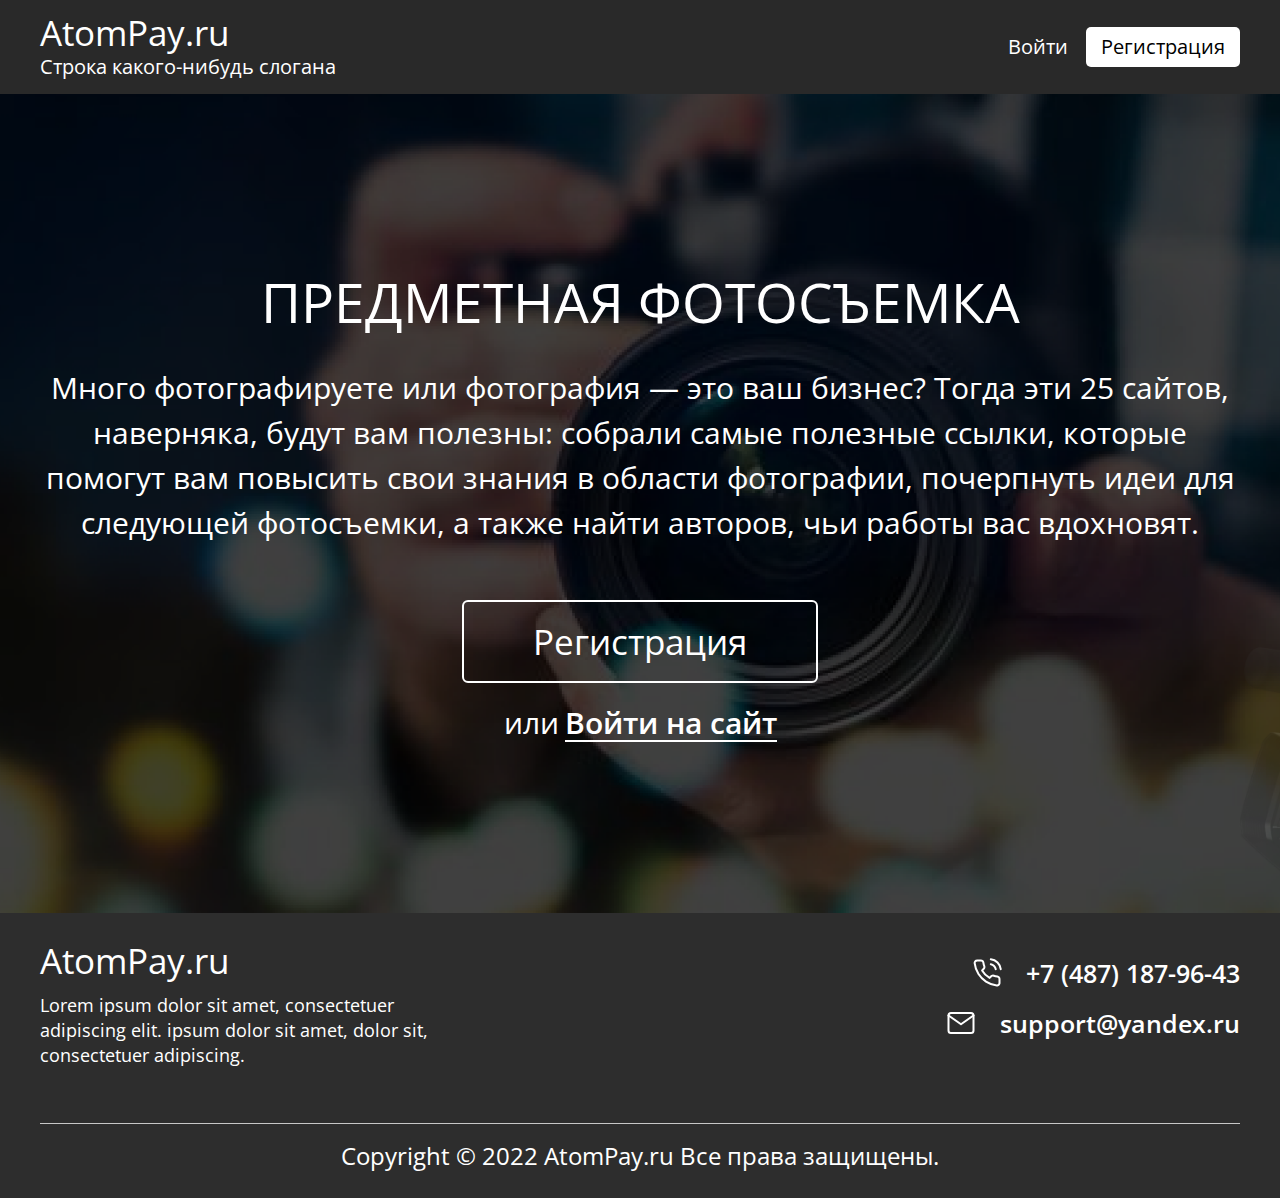
<file: index.html>
<!DOCTYPE html>
<html lang="ru">
<head>

	<meta charset="utf-8">
	<meta http-equiv="X-UA-Compatible" content="IE=edge">
	<meta name="viewport" content="width=device-width, initial-scale=1, maximum-scale=1">
	<meta name="format-detection" content="telephone=no">

	<title>Title</title>
	<meta property="og:title" content=""/>
	<meta property="og:description" content=""/>
	<meta name="title" content=""/>
	<meta name="description" content=""/>
	<link href=fav.svg rel=”shortcut icon” type=”image/x-icon”>
	<link rel="shortcut icon" href="#">
	<link rel="shortcut icon" href="images/fav.svg" type="image/svg"/>
	<link href="css/style.css" rel="stylesheet">


</head>
<body>


<div class="b-container">

	<div class="b-header">
		<div class="container">
			<div class="b-header__left">
				<a href="#" class="b-logo">AtomPay.ru</a>
				<span class="b-header__left-text">Строка какого-нибудь слогана</span>
			</div>
			<div class="b-header__right">
				<a href="#" class="b-login">Войти</a>
				<a href="#" class="b-reg">Регистрация</a>
			</div>
		</div>
	</div>

	<main class="b-main">
		<div class="container">
			<div class="b-main__title">Предметная фотосъемка
			</div>
			<p>Много фотографируете или фотография — это ваш бизнес? Тогда эти 25 сайтов, наверняка, будут вам полезны: собрали самые полезные ссылки, которые помогут вам повысить свои знания в области фотографии, почерпнуть идеи для следующей фотосъемки, а также найти авторов, чьи работы вас вдохновят.</p>
			<div class="b-main__bottom">
				<a href="#" class="b-main__btn">Регистрация</a>
				<span>или<a href=""> Войти на сайт</a></span>
			</div>
		</div>
	</main>

	<footer class="b-footer">
		<div class="container">
			<div class="b-footer__content">
				<div class="b-footer__left">
					<a href="" class="b-footer__logo">AtomPay.ru</a>
					<p>Lorem ipsum dolor sit amet, consectetuer adipiscing elit. ipsum dolor sit amet, dolor sit, 					consectetuer adipiscing.</p>
				</div>
				<div class="b-footer__right">
					<a href="tel:+7 (487) 187-96-43" class="b-footer__right-item"><svg width="30" height="30" viewBox="0 0 30 30" fill="none" xmlns="http://www.w3.org/2000/svg">
						<path d="M18.8125 6.25C20.0334 6.48821 21.1555 7.08532 22.0351 7.96492C22.9147 8.84452 23.5118 9.96658 23.75 11.1875M18.8125 1.25C21.3491 1.5318 23.7145 2.66772 25.5203 4.47126C27.3261 6.2748 28.465 8.63876 28.75 11.175M27.5 21.15V24.9C27.5014 25.2481 27.4301 25.5927 27.2906 25.9117C27.1511 26.2307 26.9466 26.517 26.6901 26.7523C26.4335 26.9877 26.1307 27.1669 25.8009 27.2784C25.4711 27.3899 25.1217 27.4313 24.775 27.4C20.9285 26.9821 17.2337 25.6677 13.9875 23.5625C10.9673 21.6433 8.40665 19.0827 6.48748 16.0625C4.37495 12.8015 3.06028 9.08874 2.64998 5.225C2.61874 4.87933 2.65982 4.53095 2.7706 4.20203C2.88138 3.87311 3.05944 3.57086 3.29343 3.31453C3.52743 3.05819 3.81223 2.85339 4.12972 2.71315C4.4472 2.57292 4.7904 2.50033 5.13748 2.5H8.88748C9.49411 2.49403 10.0822 2.70885 10.5422 3.10442C11.0021 3.49998 11.3026 4.04931 11.3875 4.65C11.5458 5.85008 11.8393 7.02841 12.2625 8.1625C12.4307 8.6099 12.4671 9.09614 12.3674 9.5636C12.2677 10.0311 12.0361 10.4601 11.7 10.8L10.1125 12.3875C11.8919 15.5169 14.483 18.1081 17.6125 19.8875L19.2 18.3C19.5398 17.9639 19.9689 17.7323 20.4364 17.6326C20.9038 17.5329 21.3901 17.5693 21.8375 17.7375C22.9716 18.1607 24.1499 18.4542 25.35 18.6125C25.9572 18.6982 26.5117 19.004 26.9081 19.4719C27.3046 19.9397 27.5152 20.537 27.5 21.15Z" stroke="white" stroke-width="2" stroke-linecap="round" stroke-linejoin="round"/>
					</svg>
						+7 (487) 187-96-43</a>
					<a href="mailto:support@yandex.ru" class="b-footer__right-item"><svg width="30" height="30" viewBox="0 0 30 30" fill="none" xmlns="http://www.w3.org/2000/svg">
						<path d="M5 5H25C26.375 5 27.5 6.125 27.5 7.5V22.5C27.5 23.875 26.375 25 25 25H5C3.625 25 2.5 23.875 2.5 22.5V7.5C2.5 6.125 3.625 5 5 5Z" stroke="white" stroke-width="2" stroke-linecap="round" stroke-linejoin="round"/>
						<path d="M27.5 7.5L15 16.25L2.5 7.5" stroke="white" stroke-width="2" stroke-linecap="round" stroke-linejoin="round"/>
					</svg>
						support@yandex.ru</a>
				</div>
			</div>
		</div>
		<div class="container">
			<div class="b-copyright">Copyright  © 2022 AtomPay.ru Все права защищены.</div>
		</div>
	</footer>

</div>

<link href="css/responsive.css" rel="stylesheet">

<script src="js/jquery.min.js"></script>
<script src="js/script.js"></script>


</body>
</html>
</file>
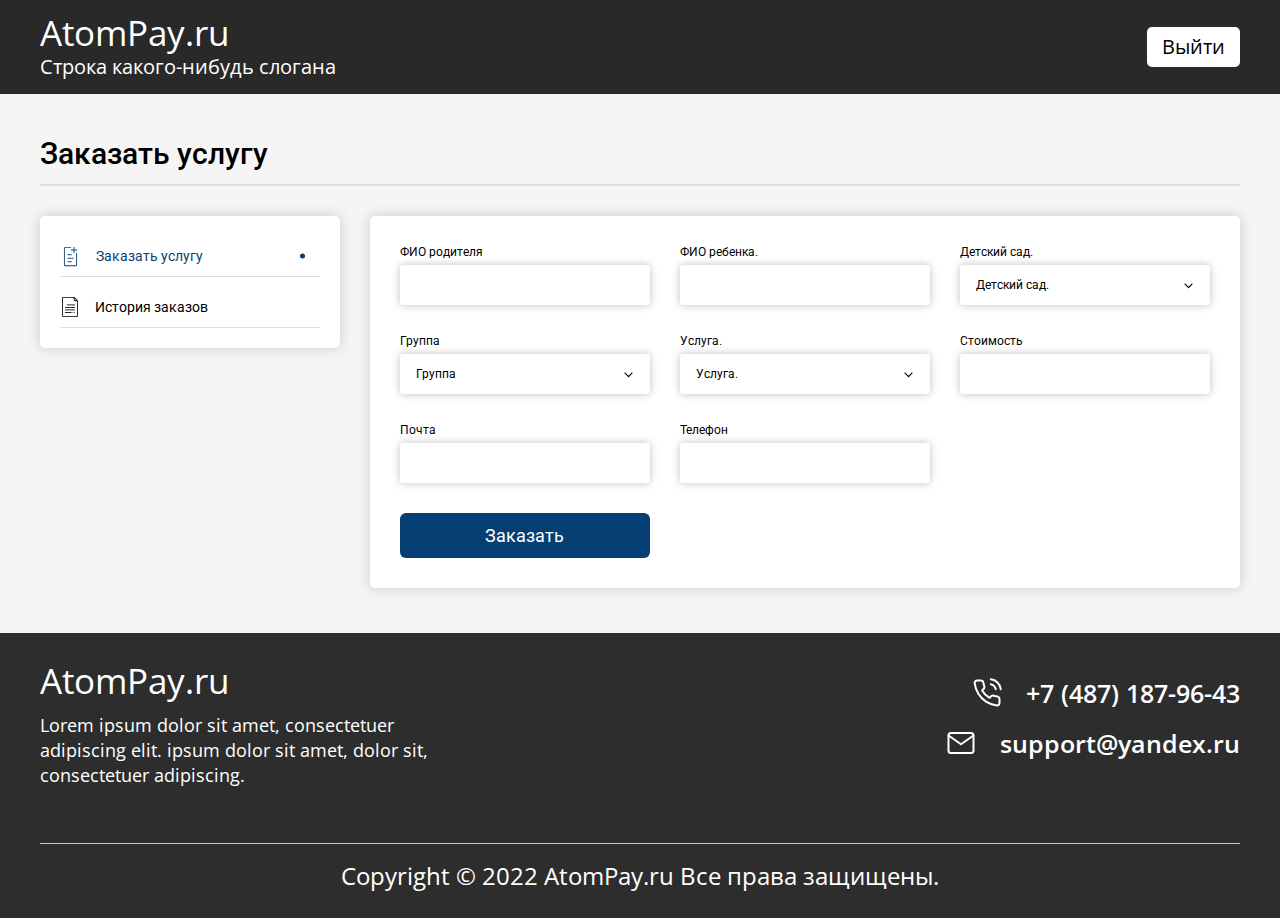
<file: form.html>
<!DOCTYPE html>
<html lang="ru">
<head>

	<meta charset="utf-8">
	<meta http-equiv="X-UA-Compatible" content="IE=edge">
	<meta name="viewport" content="width=device-width, initial-scale=1, maximum-scale=1">
	<meta name="format-detection" content="telephone=no">

	<title>Title</title>
	<meta property="og:title" content=""/>
	<meta property="og:description" content=""/>
	<meta name="title" content=""/>
	<meta name="description" content=""/>
	<link href=fav.svg rel=”shortcut icon” type=”image/x-icon”>
	<link rel="shortcut icon" href="#">
	<link rel="shortcut icon" href="images/fav.svg" type="image/svg"/>
	<link href="css/style.css" rel="stylesheet">


</head>
<body>


<div class="b-container">

	<div class="b-header">
		<div class="container">
			<div class="b-header__left">
				<a href="#" class="b-logo">AtomPay.ru</a>
				<span class="b-header__left-text">Строка какого-нибудь слогана</span>
			</div>
			<div class="b-header__right">
				<a href="#" class="b-reg">Выйти</a>
			</div>
		</div>
	</div>

	<div class="b-content">
		<div class="container">
			<div class="b-form">
				<div class="b-login__title">Заказать услугу</div>
				<div class="b-form__content">
					<div class="b-form__nav">
						<ul>
							<li class="active"><a href=""><svg width="21" height="21" viewBox="0 0 21 21" fill="none" xmlns="http://www.w3.org/2000/svg">
								<path d="M16.1875 18.8125C16.1875 19.075 16.0125 19.25 15.75 19.25H5.25C4.9875 19.25 4.8125 19.075 4.8125 18.8125V2.1875C4.8125 1.925 4.9875 1.75 5.25 1.75H10.9375V0.875H5.25C4.50625 0.875 3.9375 1.44375 3.9375 2.1875V18.8125C3.9375 19.5562 4.50625 20.125 5.25 20.125H15.75C16.4937 20.125 17.0625 19.5562 17.0625 18.8125V7H16.1875V18.8125Z" fill="black"/>
								<path d="M14.4375 3.5V0.875H13.5625V3.5H10.9375V4.375H13.5625V7H14.4375V4.375H17.0625V3.5H14.4375Z" fill="black"/>
								<path d="M11.8125 8.3125H7.4375V9.1875H11.8125V8.3125Z" fill="black"/>
								<path d="M13.5625 11.8125H7.4375V12.6875H13.5625V11.8125Z" fill="black"/>
								<path d="M11.8125 15.3125H7.4375V16.1875H11.8125V15.3125Z" fill="black"/>
							</svg>
								Заказать услугу</a></li>
							<li><a href=""><svg width="20" height="20" viewBox="0 0 20 20" fill="none" xmlns="http://www.w3.org/2000/svg">
								<g clip-path="url(#clip0_6_52)">
									<path d="M17.796 3.45416L14.4627 0.120825C14.4237 0.0822078 14.3776 0.0516556 14.3268 0.0309204C14.276 0.0101851 14.2217 -0.000325333 14.1668 -8.2945e-06H3.3335C3.00198 -8.2945e-06 2.68403 0.131688 2.44961 0.366108C2.21519 0.600529 2.0835 0.918471 2.0835 1.24999V18.75C2.0835 19.0815 2.21519 19.3995 2.44961 19.6339C2.68403 19.8683 3.00198 20 3.3335 20H16.6668C16.9984 20 17.3163 19.8683 17.5507 19.6339C17.7851 19.3995 17.9168 19.0815 17.9168 18.75V3.74999C17.9171 3.69516 17.9066 3.6408 17.8859 3.59003C17.8652 3.53927 17.8346 3.49309 17.796 3.45416ZM14.5835 1.42083L16.496 3.33333H15.0002C14.8897 3.33333 14.7837 3.28943 14.7055 3.21129C14.6274 3.13315 14.5835 3.02717 14.5835 2.91666V1.42083ZM17.0835 18.75C17.0835 18.8605 17.0396 18.9665 16.9615 19.0446C16.8833 19.1228 16.7773 19.1667 16.6668 19.1667H3.3335C3.22299 19.1667 3.11701 19.1228 3.03887 19.0446C2.96073 18.9665 2.91683 18.8605 2.91683 18.75V1.24999C2.91683 1.13948 2.96073 1.0335 3.03887 0.955364C3.11701 0.877224 3.22299 0.833325 3.3335 0.833325H13.7502V2.91666C13.7502 3.24818 13.8819 3.56612 14.1163 3.80054C14.3507 4.03496 14.6686 4.16666 15.0002 4.16666H17.0835V18.75Z" fill="black"/>
									<path d="M14.9998 7.5H6.6665V8.33333H14.9998V7.5Z" fill="black"/>
									<path d="M15 10H5V10.8333H15V10Z" fill="black"/>
									<path d="M15 12.5H5V13.3333H15V12.5Z" fill="black"/>
									<path d="M11.6667 15H5V15.8333H11.6667V15Z" fill="black"/>
									<path d="M14.9998 15H14.1665V15.8333H14.9998V15Z" fill="black"/>
									<path d="M13.3333 15H12.5V15.8333H13.3333V15Z" fill="black"/>
								</g>
								<defs>
									<clipPath id="clip0_6_52">
										<rect width="20" height="20" fill="white"/>
									</clipPath>
								</defs>
							</svg>
								История заказов</a></li>
						</ul>
					</div>
					<div class="b-form__right">
						<div class="form-row">
							<div class="form-col">
								<div class="b-input">
									<div class="b-input__label">ФИО родителя</div>
									<input class="b-input__text" type="text">
								</div>
							</div>
							<div class="form-col">
								<div class="b-input">
									<div class="b-input__label">ФИО ребенка. </div>
									<input class="b-input__text" type="text">
								</div>
							</div>
							<div class="form-col">
								<div class="b-input">
									<div class="b-input__label">Детский сад. </div>
									<select class="b-select">
										<option value="">Детский сад.</option>
										<option value="">Детский сад.</option>
										<option value="">Детский сад.</option>
										<option value="">Детский сад.</option>
									</select>
								</div>
							</div>
							<div class="form-col">
								<div class="b-input">
									<div class="b-input__label">Группа</div>
									<select class="b-select">
										<option value="">Группа</option>
										<option value="">Группа</option>
										<option value="">Группа</option>
										<option value="">Группа</option>
									</select>
								</div>
							</div>
							<div class="form-col">
								<div class="b-input">
									<div class="b-input__label">Услуга.</div>
									<select class="b-select">
										<option value="">Услуга. </option>
										<option value="">Услуга. </option>
										<option value="">Услуга. </option>
										<option value="">Услуга. </option>
									</select>
								</div>
							</div>
							<div class="form-col">
								<div class="b-input">
									<div class="b-input__label">Стоимость</div>
									<input class="b-input__text" type="text">
								</div>
							</div>
							<div class="form-col">
								<div class="b-input">
									<div class="b-input__label">Почта</div>
									<input class="b-input__text" type="text">
								</div>
							</div>
							<div class="form-col">
								<div class="b-input">
									<div class="b-input__label">Телефон</div>
									<input class="b-input__text" type="text">
								</div>
							</div>
						</div>
						<div class="form-row">
							<div class="form-col">
								<button class="b-btn">Заказать</button>
							</div>
						</div>
					</div>
				</div>
			</div>
		</div>
	</div>

	<footer class="b-footer">
		<div class="container">
			<div class="b-footer__content">
				<div class="b-footer__left">
					<a href="" class="b-footer__logo">AtomPay.ru</a>
					<p>Lorem ipsum dolor sit amet, consectetuer adipiscing elit. ipsum dolor sit amet, dolor sit, 					consectetuer adipiscing.</p>
				</div>
				<div class="b-footer__right">
					<a href="tel:+7 (487) 187-96-43" class="b-footer__right-item"><svg width="30" height="30" viewBox="0 0 30 30" fill="none" xmlns="http://www.w3.org/2000/svg">
						<path d="M18.8125 6.25C20.0334 6.48821 21.1555 7.08532 22.0351 7.96492C22.9147 8.84452 23.5118 9.96658 23.75 11.1875M18.8125 1.25C21.3491 1.5318 23.7145 2.66772 25.5203 4.47126C27.3261 6.2748 28.465 8.63876 28.75 11.175M27.5 21.15V24.9C27.5014 25.2481 27.4301 25.5927 27.2906 25.9117C27.1511 26.2307 26.9466 26.517 26.6901 26.7523C26.4335 26.9877 26.1307 27.1669 25.8009 27.2784C25.4711 27.3899 25.1217 27.4313 24.775 27.4C20.9285 26.9821 17.2337 25.6677 13.9875 23.5625C10.9673 21.6433 8.40665 19.0827 6.48748 16.0625C4.37495 12.8015 3.06028 9.08874 2.64998 5.225C2.61874 4.87933 2.65982 4.53095 2.7706 4.20203C2.88138 3.87311 3.05944 3.57086 3.29343 3.31453C3.52743 3.05819 3.81223 2.85339 4.12972 2.71315C4.4472 2.57292 4.7904 2.50033 5.13748 2.5H8.88748C9.49411 2.49403 10.0822 2.70885 10.5422 3.10442C11.0021 3.49998 11.3026 4.04931 11.3875 4.65C11.5458 5.85008 11.8393 7.02841 12.2625 8.1625C12.4307 8.6099 12.4671 9.09614 12.3674 9.5636C12.2677 10.0311 12.0361 10.4601 11.7 10.8L10.1125 12.3875C11.8919 15.5169 14.483 18.1081 17.6125 19.8875L19.2 18.3C19.5398 17.9639 19.9689 17.7323 20.4364 17.6326C20.9038 17.5329 21.3901 17.5693 21.8375 17.7375C22.9716 18.1607 24.1499 18.4542 25.35 18.6125C25.9572 18.6982 26.5117 19.004 26.9081 19.4719C27.3046 19.9397 27.5152 20.537 27.5 21.15Z" stroke="white" stroke-width="2" stroke-linecap="round" stroke-linejoin="round"/>
					</svg>
						+7 (487) 187-96-43</a>
					<a href="mailto:support@yandex.ru" class="b-footer__right-item"><svg width="30" height="30" viewBox="0 0 30 30" fill="none" xmlns="http://www.w3.org/2000/svg">
						<path d="M5 5H25C26.375 5 27.5 6.125 27.5 7.5V22.5C27.5 23.875 26.375 25 25 25H5C3.625 25 2.5 23.875 2.5 22.5V7.5C2.5 6.125 3.625 5 5 5Z" stroke="white" stroke-width="2" stroke-linecap="round" stroke-linejoin="round"/>
						<path d="M27.5 7.5L15 16.25L2.5 7.5" stroke="white" stroke-width="2" stroke-linecap="round" stroke-linejoin="round"/>
					</svg>
						support@yandex.ru</a>
				</div>
			</div>
		</div>
		<div class="container">
			<div class="b-copyright">Copyright  © 2022 AtomPay.ru Все права защищены.</div>
		</div>
	</footer>

</div>

<link href="css/responsive.css" rel="stylesheet">

<script src="js/jquery.min.js"></script>
<script src="js/script.js"></script>


</body>
</html>
</file>
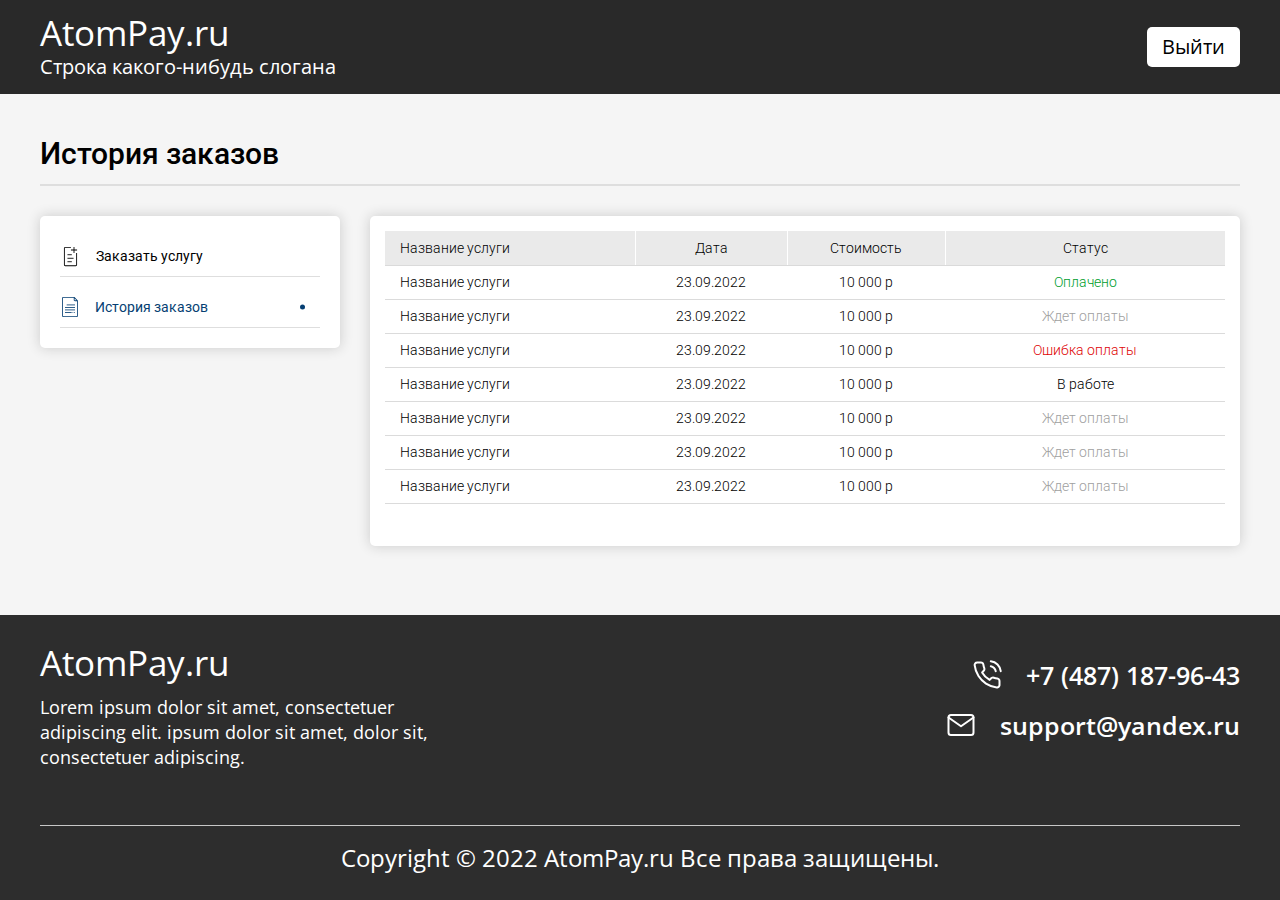
<file: history.html>
<!DOCTYPE html>
<html lang="ru">
<head>

	<meta charset="utf-8">
	<meta http-equiv="X-UA-Compatible" content="IE=edge">
	<meta name="viewport" content="width=device-width, initial-scale=1, maximum-scale=1">
	<meta name="format-detection" content="telephone=no">

	<title>Title</title>
	<meta property="og:title" content=""/>
	<meta property="og:description" content=""/>
	<meta name="title" content=""/>
	<meta name="description" content=""/>
	<link href=fav.svg rel=”shortcut icon” type=”image/x-icon”>
	<link rel="shortcut icon" href="#">
	<link rel="shortcut icon" href="images/fav.svg" type="image/svg"/>
	<link href="css/style.css" rel="stylesheet">


</head>
<body>


<div class="b-container">

	<div class="b-header">
		<div class="container">
			<div class="b-header__left">
				<a href="#" class="b-logo">AtomPay.ru</a>
				<span class="b-header__left-text">Строка какого-нибудь слогана</span>
			</div>
			<div class="b-header__right">
				<a href="#" class="b-reg">Выйти</a>
			</div>
		</div>
	</div>

	<div class="b-content">
		<div class="container">
			<div class="b-form">
				<div class="b-login__title">История заказов</div>
				<div class="b-form__content history-content">
					<div class="b-form__nav">
						<ul>
							<li><a href=""><svg width="21" height="21" viewBox="0 0 21 21" fill="none" xmlns="http://www.w3.org/2000/svg">
								<path d="M16.1875 18.8125C16.1875 19.075 16.0125 19.25 15.75 19.25H5.25C4.9875 19.25 4.8125 19.075 4.8125 18.8125V2.1875C4.8125 1.925 4.9875 1.75 5.25 1.75H10.9375V0.875H5.25C4.50625 0.875 3.9375 1.44375 3.9375 2.1875V18.8125C3.9375 19.5562 4.50625 20.125 5.25 20.125H15.75C16.4937 20.125 17.0625 19.5562 17.0625 18.8125V7H16.1875V18.8125Z" fill="black"/>
								<path d="M14.4375 3.5V0.875H13.5625V3.5H10.9375V4.375H13.5625V7H14.4375V4.375H17.0625V3.5H14.4375Z" fill="black"/>
								<path d="M11.8125 8.3125H7.4375V9.1875H11.8125V8.3125Z" fill="black"/>
								<path d="M13.5625 11.8125H7.4375V12.6875H13.5625V11.8125Z" fill="black"/>
								<path d="M11.8125 15.3125H7.4375V16.1875H11.8125V15.3125Z" fill="black"/>
							</svg>
								Заказать услугу</a></li>
							<li class="active"><a href=""><svg width="20" height="20" viewBox="0 0 20 20" fill="none" xmlns="http://www.w3.org/2000/svg">
								<g clip-path="url(#clip0_6_52)">
									<path d="M17.796 3.45416L14.4627 0.120825C14.4237 0.0822078 14.3776 0.0516556 14.3268 0.0309204C14.276 0.0101851 14.2217 -0.000325333 14.1668 -8.2945e-06H3.3335C3.00198 -8.2945e-06 2.68403 0.131688 2.44961 0.366108C2.21519 0.600529 2.0835 0.918471 2.0835 1.24999V18.75C2.0835 19.0815 2.21519 19.3995 2.44961 19.6339C2.68403 19.8683 3.00198 20 3.3335 20H16.6668C16.9984 20 17.3163 19.8683 17.5507 19.6339C17.7851 19.3995 17.9168 19.0815 17.9168 18.75V3.74999C17.9171 3.69516 17.9066 3.6408 17.8859 3.59003C17.8652 3.53927 17.8346 3.49309 17.796 3.45416ZM14.5835 1.42083L16.496 3.33333H15.0002C14.8897 3.33333 14.7837 3.28943 14.7055 3.21129C14.6274 3.13315 14.5835 3.02717 14.5835 2.91666V1.42083ZM17.0835 18.75C17.0835 18.8605 17.0396 18.9665 16.9615 19.0446C16.8833 19.1228 16.7773 19.1667 16.6668 19.1667H3.3335C3.22299 19.1667 3.11701 19.1228 3.03887 19.0446C2.96073 18.9665 2.91683 18.8605 2.91683 18.75V1.24999C2.91683 1.13948 2.96073 1.0335 3.03887 0.955364C3.11701 0.877224 3.22299 0.833325 3.3335 0.833325H13.7502V2.91666C13.7502 3.24818 13.8819 3.56612 14.1163 3.80054C14.3507 4.03496 14.6686 4.16666 15.0002 4.16666H17.0835V18.75Z" fill="black"/>
									<path d="M14.9998 7.5H6.6665V8.33333H14.9998V7.5Z" fill="black"/>
									<path d="M15 10H5V10.8333H15V10Z" fill="black"/>
									<path d="M15 12.5H5V13.3333H15V12.5Z" fill="black"/>
									<path d="M11.6667 15H5V15.8333H11.6667V15Z" fill="black"/>
									<path d="M14.9998 15H14.1665V15.8333H14.9998V15Z" fill="black"/>
									<path d="M13.3333 15H12.5V15.8333H13.3333V15Z" fill="black"/>
								</g>
								<defs>
									<clipPath id="clip0_6_52">
										<rect width="20" height="20" fill="white"/>
									</clipPath>
								</defs>
							</svg>
								История заказов</a></li>
						</ul>
					</div>
					<div class="b-form__right table-content">
						<div class="b-table">
							<table>
								<thead>
									<tr>
										<th>Название услуги</th>
										<th>Дата</th>
										<th>Стоимость</th>
										<th>Статус</th>
									</tr>
								</thead>
								<tbody>
									<tr>
										<td>Название услуги</td>
										<td>23.09.2022</td>
										<td>10 000 р</td>
										<td class="green">Оплачено</td>
									</tr>
									<tr>
										<td>Название услуги</td>
										<td>23.09.2022</td>
										<td>10 000 р</td>
										<td>Ждет оплаты</td>
									</tr>
									<tr>
										<td>Название услуги</td>
										<td>23.09.2022</td>
										<td>10 000 р</td>
										<td class="red">Ошибка оплаты</td>
									</tr>
									<tr>
										<td>Название услуги</td>
										<td>23.09.2022</td>
										<td>10 000 р</td>
										<td class="black">В работе</td>
									</tr>
									<tr>
										<td>Название услуги</td>
										<td>23.09.2022</td>
										<td>10 000 р</td>
										<td>Ждет оплаты</td>
									</tr>
									<tr>
										<td>Название услуги</td>
										<td>23.09.2022</td>
										<td>10 000 р</td>
										<td>Ждет оплаты</td>
									</tr>
									<tr>
										<td>Название услуги</td>
										<td>23.09.2022</td>
										<td>10 000 р</td>
										<td>Ждет оплаты</td>
									</tr>
								</tbody>
							</table>
						</div>
					</div>
				</div>
			</div>
		</div>
	</div>

	<footer class="b-footer">
		<div class="container">
			<div class="b-footer__content">
				<div class="b-footer__left">
					<a href="" class="b-footer__logo">AtomPay.ru</a>
					<p>Lorem ipsum dolor sit amet, consectetuer adipiscing elit. ipsum dolor sit amet, dolor sit, 					consectetuer adipiscing.</p>
				</div>
				<div class="b-footer__right">
					<a href="tel:+7 (487) 187-96-43" class="b-footer__right-item"><svg width="30" height="30" viewBox="0 0 30 30" fill="none" xmlns="http://www.w3.org/2000/svg">
						<path d="M18.8125 6.25C20.0334 6.48821 21.1555 7.08532 22.0351 7.96492C22.9147 8.84452 23.5118 9.96658 23.75 11.1875M18.8125 1.25C21.3491 1.5318 23.7145 2.66772 25.5203 4.47126C27.3261 6.2748 28.465 8.63876 28.75 11.175M27.5 21.15V24.9C27.5014 25.2481 27.4301 25.5927 27.2906 25.9117C27.1511 26.2307 26.9466 26.517 26.6901 26.7523C26.4335 26.9877 26.1307 27.1669 25.8009 27.2784C25.4711 27.3899 25.1217 27.4313 24.775 27.4C20.9285 26.9821 17.2337 25.6677 13.9875 23.5625C10.9673 21.6433 8.40665 19.0827 6.48748 16.0625C4.37495 12.8015 3.06028 9.08874 2.64998 5.225C2.61874 4.87933 2.65982 4.53095 2.7706 4.20203C2.88138 3.87311 3.05944 3.57086 3.29343 3.31453C3.52743 3.05819 3.81223 2.85339 4.12972 2.71315C4.4472 2.57292 4.7904 2.50033 5.13748 2.5H8.88748C9.49411 2.49403 10.0822 2.70885 10.5422 3.10442C11.0021 3.49998 11.3026 4.04931 11.3875 4.65C11.5458 5.85008 11.8393 7.02841 12.2625 8.1625C12.4307 8.6099 12.4671 9.09614 12.3674 9.5636C12.2677 10.0311 12.0361 10.4601 11.7 10.8L10.1125 12.3875C11.8919 15.5169 14.483 18.1081 17.6125 19.8875L19.2 18.3C19.5398 17.9639 19.9689 17.7323 20.4364 17.6326C20.9038 17.5329 21.3901 17.5693 21.8375 17.7375C22.9716 18.1607 24.1499 18.4542 25.35 18.6125C25.9572 18.6982 26.5117 19.004 26.9081 19.4719C27.3046 19.9397 27.5152 20.537 27.5 21.15Z" stroke="white" stroke-width="2" stroke-linecap="round" stroke-linejoin="round"/>
					</svg>
						+7 (487) 187-96-43</a>
					<a href="mailto:support@yandex.ru" class="b-footer__right-item"><svg width="30" height="30" viewBox="0 0 30 30" fill="none" xmlns="http://www.w3.org/2000/svg">
						<path d="M5 5H25C26.375 5 27.5 6.125 27.5 7.5V22.5C27.5 23.875 26.375 25 25 25H5C3.625 25 2.5 23.875 2.5 22.5V7.5C2.5 6.125 3.625 5 5 5Z" stroke="white" stroke-width="2" stroke-linecap="round" stroke-linejoin="round"/>
						<path d="M27.5 7.5L15 16.25L2.5 7.5" stroke="white" stroke-width="2" stroke-linecap="round" stroke-linejoin="round"/>
					</svg>
						support@yandex.ru</a>
				</div>
			</div>
		</div>
		<div class="container">
			<div class="b-copyright">Copyright  © 2022 AtomPay.ru Все права защищены.</div>
		</div>
	</footer>

</div>

<link href="css/responsive.css" rel="stylesheet">

<script src="js/jquery.min.js"></script>
<script src="js/script.js"></script>


</body>
</html>
</file>
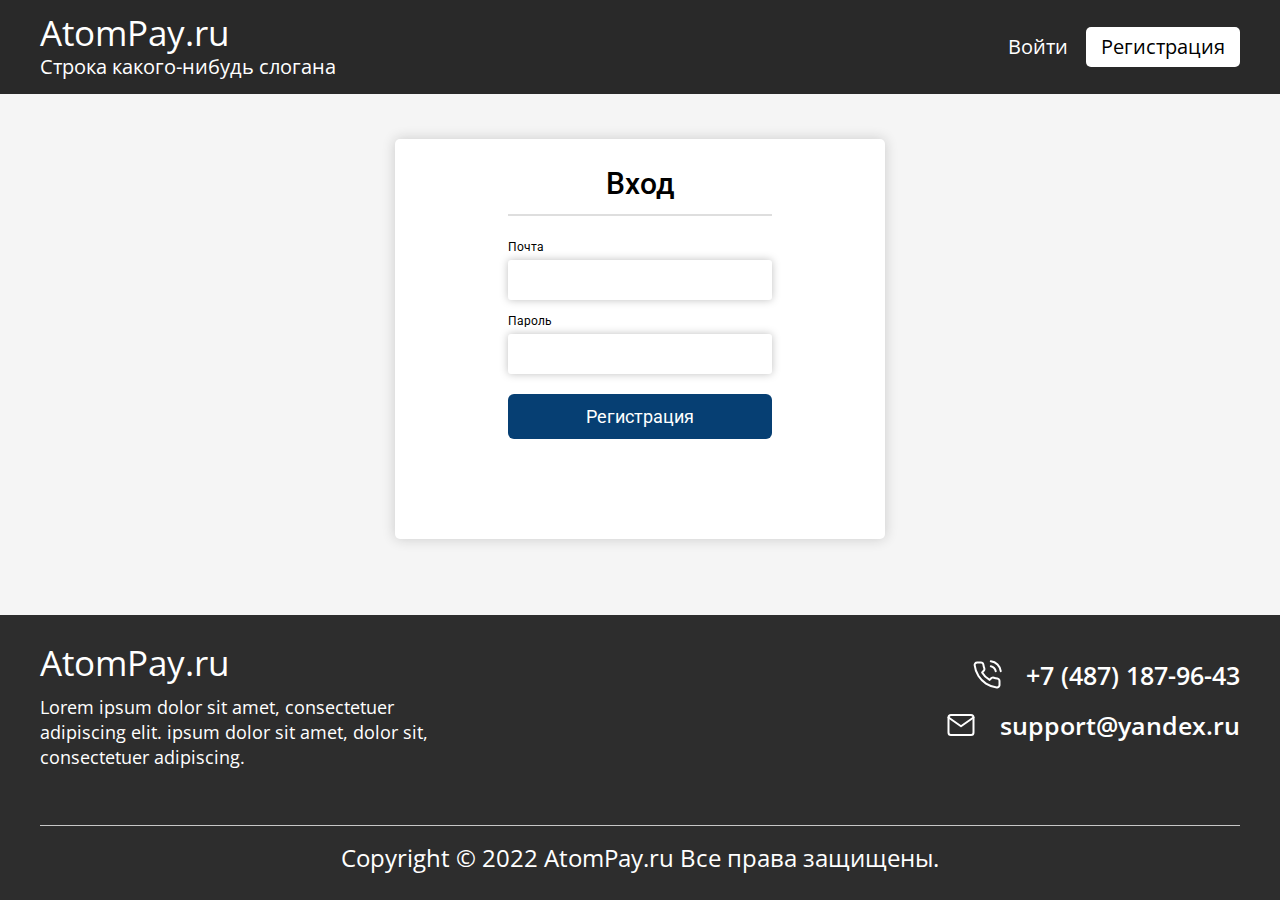
<file: login.html>
<!DOCTYPE html>
<html lang="ru">
<head>

	<meta charset="utf-8">
	<meta http-equiv="X-UA-Compatible" content="IE=edge">
	<meta name="viewport" content="width=device-width, initial-scale=1, maximum-scale=1">
	<meta name="format-detection" content="telephone=no">

	<title>Title</title>
	<meta property="og:title" content=""/>
	<meta property="og:description" content=""/>
	<meta name="title" content=""/>
	<meta name="description" content=""/>
	<link href=fav.svg rel=”shortcut icon” type=”image/x-icon”>
	<link rel="shortcut icon" href="#">
	<link rel="shortcut icon" href="images/fav.svg" type="image/svg"/>
	<link href="css/style.css" rel="stylesheet">


</head>
<body>


<div class="b-container">

	<div class="b-header">
		<div class="container">
			<div class="b-header__left">
				<a href="#" class="b-logo">AtomPay.ru</a>
				<span class="b-header__left-text">Строка какого-нибудь слогана</span>
			</div>
			<div class="b-header__right">
				<a href="#" class="b-login">Войти</a>
				<a href="#" class="b-reg">Регистрация</a>
			</div>
		</div>
	</div>

	<div class="b-content">
		<div class="container">
			<div class="b-registration">
				<div class="b-login__title">Вход</div>
				<form action="">
					<div class="b-input">
						<div class="b-input__label">Почта</div>
						<input class="b-input__text" type="text" placeholder="">
					</div>
					<div class="b-input">
						<div class="b-input__label">Пароль</div>
						<input class="b-input__text" type="text" placeholder="">
					</div>
					<button class="b-btn ripple" type="button">Регистрация</button>
				</form>
			</div>
		</div>
	</div>

	<footer class="b-footer">
		<div class="container">
			<div class="b-footer__content">
				<div class="b-footer__left">
					<a href="" class="b-footer__logo">AtomPay.ru</a>
					<p>Lorem ipsum dolor sit amet, consectetuer adipiscing elit. ipsum dolor sit amet, dolor sit, 					consectetuer adipiscing.</p>
				</div>
				<div class="b-footer__right">
					<a href="tel:+7 (487) 187-96-43" class="b-footer__right-item"><svg width="30" height="30" viewBox="0 0 30 30" fill="none" xmlns="http://www.w3.org/2000/svg">
						<path d="M18.8125 6.25C20.0334 6.48821 21.1555 7.08532 22.0351 7.96492C22.9147 8.84452 23.5118 9.96658 23.75 11.1875M18.8125 1.25C21.3491 1.5318 23.7145 2.66772 25.5203 4.47126C27.3261 6.2748 28.465 8.63876 28.75 11.175M27.5 21.15V24.9C27.5014 25.2481 27.4301 25.5927 27.2906 25.9117C27.1511 26.2307 26.9466 26.517 26.6901 26.7523C26.4335 26.9877 26.1307 27.1669 25.8009 27.2784C25.4711 27.3899 25.1217 27.4313 24.775 27.4C20.9285 26.9821 17.2337 25.6677 13.9875 23.5625C10.9673 21.6433 8.40665 19.0827 6.48748 16.0625C4.37495 12.8015 3.06028 9.08874 2.64998 5.225C2.61874 4.87933 2.65982 4.53095 2.7706 4.20203C2.88138 3.87311 3.05944 3.57086 3.29343 3.31453C3.52743 3.05819 3.81223 2.85339 4.12972 2.71315C4.4472 2.57292 4.7904 2.50033 5.13748 2.5H8.88748C9.49411 2.49403 10.0822 2.70885 10.5422 3.10442C11.0021 3.49998 11.3026 4.04931 11.3875 4.65C11.5458 5.85008 11.8393 7.02841 12.2625 8.1625C12.4307 8.6099 12.4671 9.09614 12.3674 9.5636C12.2677 10.0311 12.0361 10.4601 11.7 10.8L10.1125 12.3875C11.8919 15.5169 14.483 18.1081 17.6125 19.8875L19.2 18.3C19.5398 17.9639 19.9689 17.7323 20.4364 17.6326C20.9038 17.5329 21.3901 17.5693 21.8375 17.7375C22.9716 18.1607 24.1499 18.4542 25.35 18.6125C25.9572 18.6982 26.5117 19.004 26.9081 19.4719C27.3046 19.9397 27.5152 20.537 27.5 21.15Z" stroke="white" stroke-width="2" stroke-linecap="round" stroke-linejoin="round"/>
					</svg>
						+7 (487) 187-96-43</a>
					<a href="mailto:support@yandex.ru" class="b-footer__right-item"><svg width="30" height="30" viewBox="0 0 30 30" fill="none" xmlns="http://www.w3.org/2000/svg">
						<path d="M5 5H25C26.375 5 27.5 6.125 27.5 7.5V22.5C27.5 23.875 26.375 25 25 25H5C3.625 25 2.5 23.875 2.5 22.5V7.5C2.5 6.125 3.625 5 5 5Z" stroke="white" stroke-width="2" stroke-linecap="round" stroke-linejoin="round"/>
						<path d="M27.5 7.5L15 16.25L2.5 7.5" stroke="white" stroke-width="2" stroke-linecap="round" stroke-linejoin="round"/>
					</svg>
						support@yandex.ru</a>
				</div>
			</div>
		</div>
		<div class="container">
			<div class="b-copyright">Copyright  © 2022 AtomPay.ru Все права защищены.</div>
		</div>
	</footer>

</div>

<link href="css/responsive.css" rel="stylesheet">

<script src="js/jquery.min.js"></script>
<script src="js/script.js"></script>


</body>
</html>
</file>
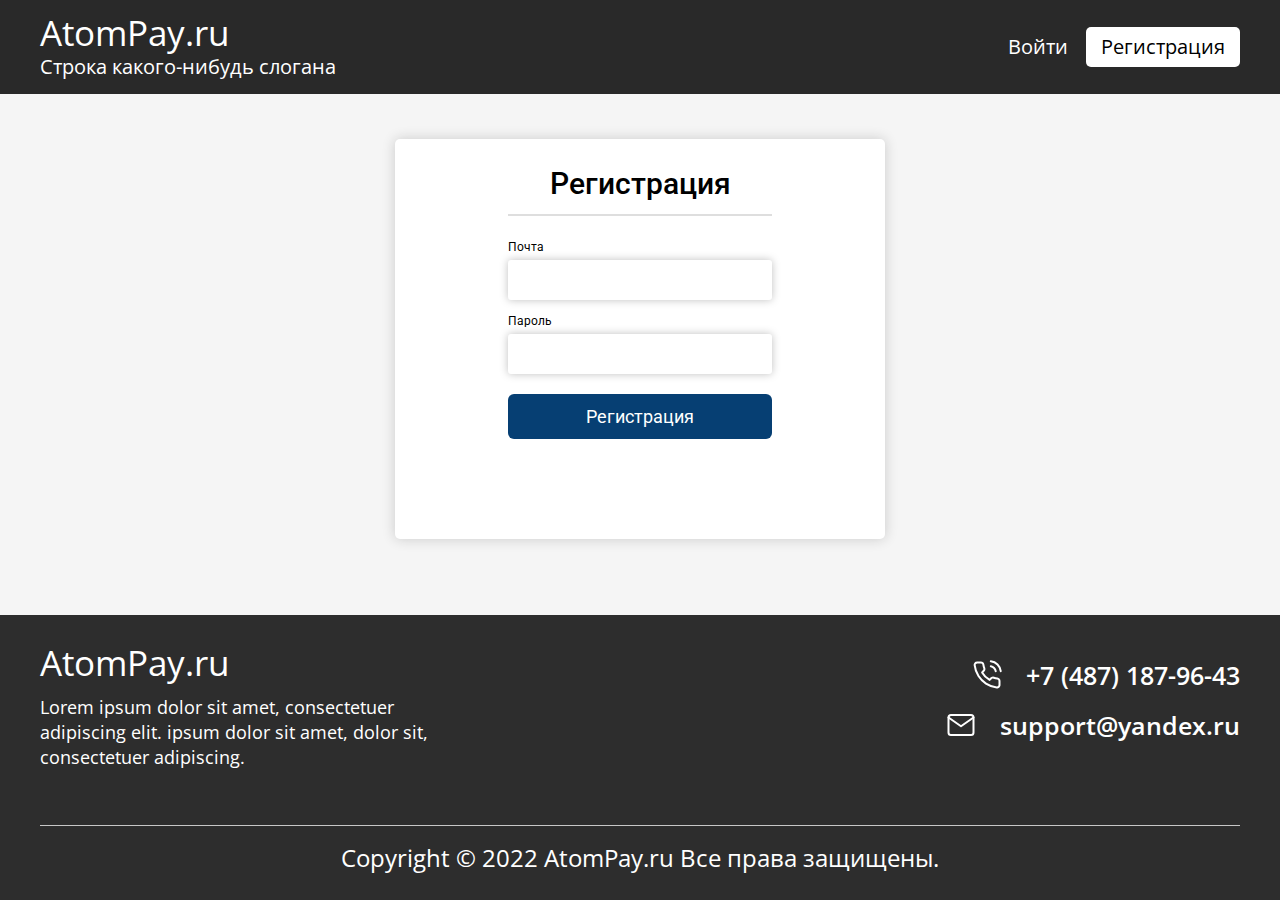
<file: reg.html>
<!DOCTYPE html>
<html lang="ru">
<head>

	<meta charset="utf-8">
	<meta http-equiv="X-UA-Compatible" content="IE=edge">
	<meta name="viewport" content="width=device-width, initial-scale=1, maximum-scale=1">
	<meta name="format-detection" content="telephone=no">

	<title>Title</title>
	<meta property="og:title" content=""/>
	<meta property="og:description" content=""/>
	<meta name="title" content=""/>
	<meta name="description" content=""/>
	<link href=fav.svg rel=”shortcut icon” type=”image/x-icon”>
	<link rel="shortcut icon" href="#">
	<link rel="shortcut icon" href="images/fav.svg" type="image/svg"/>
	<link href="css/style.css" rel="stylesheet">


</head>
<body>


<div class="b-container">

	<div class="b-header">
		<div class="container">
			<div class="b-header__left">
				<a href="#" class="b-logo">AtomPay.ru</a>
				<span class="b-header__left-text">Строка какого-нибудь слогана</span>
			</div>
			<div class="b-header__right">
				<a href="#" class="b-login">Войти</a>
				<a href="#" class="b-reg">Регистрация</a>
			</div>
		</div>
	</div>

	<div class="b-content">
		<div class="container">
			<div class="b-registration">
				<div class="b-login__title">Регистрация</div>
				<form action="">
					<div class="b-input">
						<div class="b-input__label">Почта</div>
						<input class="b-input__text" type="text" placeholder="">
					</div>
					<div class="b-input">
						<div class="b-input__label">Пароль</div>
						<input class="b-input__text" type="text" placeholder="">
					</div>
					<button class="b-btn ripple" type="button">Регистрация</button>
				</form>
			</div>
		</div>
	</div>

	<footer class="b-footer">
		<div class="container">
			<div class="b-footer__content">
				<div class="b-footer__left">
					<a href="" class="b-footer__logo">AtomPay.ru</a>
					<p>Lorem ipsum dolor sit amet, consectetuer adipiscing elit. ipsum dolor sit amet, dolor sit, 					consectetuer adipiscing.</p>
				</div>
				<div class="b-footer__right">
					<a href="tel:+7 (487) 187-96-43" class="b-footer__right-item"><svg width="30" height="30" viewBox="0 0 30 30" fill="none" xmlns="http://www.w3.org/2000/svg">
						<path d="M18.8125 6.25C20.0334 6.48821 21.1555 7.08532 22.0351 7.96492C22.9147 8.84452 23.5118 9.96658 23.75 11.1875M18.8125 1.25C21.3491 1.5318 23.7145 2.66772 25.5203 4.47126C27.3261 6.2748 28.465 8.63876 28.75 11.175M27.5 21.15V24.9C27.5014 25.2481 27.4301 25.5927 27.2906 25.9117C27.1511 26.2307 26.9466 26.517 26.6901 26.7523C26.4335 26.9877 26.1307 27.1669 25.8009 27.2784C25.4711 27.3899 25.1217 27.4313 24.775 27.4C20.9285 26.9821 17.2337 25.6677 13.9875 23.5625C10.9673 21.6433 8.40665 19.0827 6.48748 16.0625C4.37495 12.8015 3.06028 9.08874 2.64998 5.225C2.61874 4.87933 2.65982 4.53095 2.7706 4.20203C2.88138 3.87311 3.05944 3.57086 3.29343 3.31453C3.52743 3.05819 3.81223 2.85339 4.12972 2.71315C4.4472 2.57292 4.7904 2.50033 5.13748 2.5H8.88748C9.49411 2.49403 10.0822 2.70885 10.5422 3.10442C11.0021 3.49998 11.3026 4.04931 11.3875 4.65C11.5458 5.85008 11.8393 7.02841 12.2625 8.1625C12.4307 8.6099 12.4671 9.09614 12.3674 9.5636C12.2677 10.0311 12.0361 10.4601 11.7 10.8L10.1125 12.3875C11.8919 15.5169 14.483 18.1081 17.6125 19.8875L19.2 18.3C19.5398 17.9639 19.9689 17.7323 20.4364 17.6326C20.9038 17.5329 21.3901 17.5693 21.8375 17.7375C22.9716 18.1607 24.1499 18.4542 25.35 18.6125C25.9572 18.6982 26.5117 19.004 26.9081 19.4719C27.3046 19.9397 27.5152 20.537 27.5 21.15Z" stroke="white" stroke-width="2" stroke-linecap="round" stroke-linejoin="round"/>
					</svg>
						+7 (487) 187-96-43</a>
					<a href="mailto:support@yandex.ru" class="b-footer__right-item"><svg width="30" height="30" viewBox="0 0 30 30" fill="none" xmlns="http://www.w3.org/2000/svg">
						<path d="M5 5H25C26.375 5 27.5 6.125 27.5 7.5V22.5C27.5 23.875 26.375 25 25 25H5C3.625 25 2.5 23.875 2.5 22.5V7.5C2.5 6.125 3.625 5 5 5Z" stroke="white" stroke-width="2" stroke-linecap="round" stroke-linejoin="round"/>
						<path d="M27.5 7.5L15 16.25L2.5 7.5" stroke="white" stroke-width="2" stroke-linecap="round" stroke-linejoin="round"/>
					</svg>
						support@yandex.ru</a>
				</div>
			</div>
		</div>
		<div class="container">
			<div class="b-copyright">Copyright  © 2022 AtomPay.ru Все права защищены.</div>
		</div>
	</footer>

</div>

<link href="css/responsive.css" rel="stylesheet">

<script src="js/jquery.min.js"></script>
<script src="js/script.js"></script>


</body>
</html>
</file>
<file: css/style.css>
@import url('https://fonts.googleapis.com/css2?family=Open+Sans:wght@400;600&family=Roboto:wght@300;400;500&display=swap');
html{
	height: 100%;
	width: 100%;
	margin: 0;
	-webkit-overflow-scrolling:touch;
}
body{
	margin: 0;
	background: #ffffff;
	color: #000000;
	font-size: 14px;
	line-height: 1.2;
	font-family: 'Open Sans', sans-serif;
	width: 100%;
	-webkit-overflow-scrolling: touch;
	min-height: 100%;
	min-width: 320px;
}
h1, h2, h3, h4, h5, h6{
	margin: 0 0 16px 0;
	font-weight: 900;
	color: #2b3139;
	line-height: 1.3;
}
.open-sans{
	font-family: 'Open Sans', sans-serif;
}
.roboto{
	font-family: 'Roboto', sans-serif;
}
h1{
	font-size: 36px;
}
h2{
	font-size: 32px;
}
h3{
	font-size: 28px;
}
h4{
	font-size: 26px;
}
h5{
	font-size: 24px;
}
h6{
	font-size: 18px;
}
p {
	font-weight: 300;
	font-size: 16px;
	line-height: 1.4;
	color: #8090AA;
	margin: 0 0 25px 0;
}
strong{
	font-weight: 500;
}
p a{
	text-decoration: underline;
	color: #004394;
}
p a:hover{
	text-decoration: none;
}
p:last-child{
	margin-bottom: 0;
}
img{
	display: block;
	max-width: 100%;
}
a{
	outline: none;
	text-decoration: none;
	font-weight: 500;
	color: #004394;
}
ul , ol{
	padding: 0;
	margin: 0;
	-webkit-box-sizing: border-box;
	-moz-box-sizing: border-box;
	box-sizing: border-box;
}
li{
	list-style: none;
}
ol{
	padding: 0 0 0 20px;
}
ol li{
	list-style: decimal;
}
/* buttons */
button,
input,
optgroup,
select,
textarea {
  font-family: inherit; /* 1 */
  margin: 0; /* 2 */
}
button{
	margin:0;
	padding:0;
	border:none;
	background:none;
	cursor:pointer;
	overflow:visible;
	width:auto;
	outline: none;
	box-shadow: none;
}
button:hover , button:focus , button:active{
	outline: none;
	box-shadow: none;
	text-decoration: none;
}
/* inputs */
input{
	outline: none;
}
.b-input{
	position: relative;
	margin: 0 0 15px 0;
}
.b-input__label{
	font-weight: 400;
	font-size: 12px;
	line-height: 1;
	color: #000000;
	margin: 0 0 7px 0;
}
.b-input__text{
	width: 100%;
	height: 40px;
	background: #FFFFFF;
	-webkit-appearance: none;
	-webkit-box-shadow: 0px 0px 9px rgba(0, 0, 0, 0.25);
	box-shadow: 0px 0px 9px rgba(0, 0, 0, 0.25);
	border-radius: 3px;
	padding: 0 15px;
	-webkit-box-sizing: border-box;
	-moz-box-sizing: border-box;
	box-sizing: border-box;
	font-weight: 400;
	font-size: 12px;
	line-height: 14px;
	color: #000000;
}
.b-input__text::-webkit-input-placeholder{
	font-weight: 400;
	font-size: 12px;
	line-height: 14px;
	color: #000000;
}
.b-input__text:-moz-placeholder{
	font-weight: 400;
	font-size: 12px;
	line-height: 14px;
	color: #000000;
}
.b-btn{
	width: 100%;
	height: 45px;
	background: #063F73;
	border-radius: 6px;
	display: flex;
	justify-content: center;
	align-items: center;
	font-weight: 400;
	font-size: 18px;
	line-height: 20px;
	text-align: center;
	color: #FFFFFF;
	margin: 20px 0 0 0;
}
.b-btn:hover{
	background: #0a6ec9;
	transition: 0.3s;
}
.b-btn:active , .b-btn:focus{
	background: #0d4272;
	transition: 0.3s;
}
textarea{
	width: 100%;
	height: 128px;
	background: #ffffff;
	border-radius: 0px;
	-webkit-box-sizing: border-box;
	-moz-box-sizing: border-box;
	box-sizing: border-box;
	padding: 16px 32px;
	font-weight: 400;
	font-size: 16px;
	line-height: 18px;
	color: #2b3139;
	outline: none;
	resize: none;
}
.b-textarea{
	width: 100%;
	min-height: 70px;
	height: auto;
	max-height: 128px;
}
.b-textarea::-webkit-input-placeholder{
	font-weight: 400;
	font-size: 16px;
	line-height: 18px;
	color: #2b3139;
	opacity: 0.75;
}
.b-textarea:-moz-placeholder{
	font-weight: 400;
	font-size: 16px;
	line-height: 18px;
	color: #2b3139;
	opacity: 0.75;
}

/* checkbox , radio */
.b-checkbox{
	margin: 21px 0 0 120px;
}
.b-checkbox input[type="checkbox"]{
    display: none;
}
.b-checkbox label{
	display: flex;
	justify-content: flex-start;
	align-items: center;
	margin: 0;
	cursor: pointer;
}
.b-checkbox input[type="checkbox"] + label span{
	width: 20px;
	height: 20px;
	background: #F5F5F5;
	border: 1px solid #DDDDDD;
	-webkit-box-sizing: border-box;
	-moz-box-sizing: border-box;
	box-sizing: border-box;
	border-radius: 3px;
	margin-right: 10px;
	display: flex;
	justify-content: center;
	align-items: center;
}
.b-checkbox input[type="checkbox"] + label span:after{
	content: "";
	display: block;
	width: 10px;
	height: 10px;
	background: #000000;
	border-radius: 2px;
	opacity: 0;
}
.b-checkbox input[type="checkbox"]:checked + label span:after{
	opacity: 1;
}
.b-checkbox label i{
	font-weight: 600;
	font-size: 12px;
	line-height: 14px;
	color: #000000;
	font-style: normal;
}
/* radio */
.b-radio{
	
}
.b-radio:not(:last-child){
	margin-right: 5px;
}
.b-radio input[type="radio"]{
    display: none;
}
.b-radio input[type="radio"] + label{
	margin: 0;
	background: #F2F2F2;
	border-radius: 3px;
	width: 80px;
	height: 30px;
	display: flex;
	justify-content: center;
	align-items: center;
	font-weight: 600;
	font-size: 11px;
	line-height: 1;
	color: #000000;
	cursor: pointer;
}
.b-radio input[type="radio"]:checked + label{
	background: #29ABD5;
	color: #ffffff;
}
.b-radio input[type="radio"] + label:hover{
	background: #29ABD5;
	color: #ffffff;	
}
.b-radio input[type="radio"] + label i{

}
select{
	outline: none;
}
.b-select{
	width: 100%;
	height: 40px;
	background: #FFFFFF;
	box-shadow: 0px 0px 9px rgba(0, 0, 0, 0.25);
	border-radius: 3px;
	padding: 0 15px;
	border: none;
	-webkit-box-sizing: border-box;
	-moz-box-sizing: border-box;
	box-sizing: border-box;
	font-weight: 400;
	font-size: 12px;
	line-height: 14px;
	color: #000000;
	background: #FFFFFF url('../images/angle_down.svg');
	background-repeat: no-repeat;
	background-position: right 13px center;
	background-size: 15px;
	cursor: pointer;
	-webkit-appearance: none;
	-moz-appearance: none;
	text-indent: 0.01px;
	text-overflow: '';
	-ms-appearance: none;
	appearance: none !important;
}
.b-input__text , .b-select{
	border: 1px solid transparent;
	transition: 0.3s;
}
.b-input__text:focus , .b-select:focus{
	border-color: #148fff;
	transition: 0.3s;
}
.fancybox-enabled{
	padding: 0 17px 0 0;
	-webkit-box-sizing: border-box;
	-moz-box-sizing: border-box;
	box-sizing: border-box;
}
.fancybox-container{
	z-index: 999999;
}
.b-mobile{
	display: none;
}
.modal-dialog{
	pointer-events: inherit;
}
.modal{
	z-index: 99999999;
}
.slick-slide , .slick-slide:hover , .slick-slide:focus{
	outline: none !important;
}
.p-relative{
	position: relative;
}
.text-transform-none{
	text-transform: none !important;
}
.text-transform-uppercase{
	text-transform: uppercase !important;
}
.text-transform-lowercase{
	text-transform: lowercase !important;
}
.text-transform-capitalize{
	text-transform: capitalize !important;
}
.container{
	max-width: 1230px;
	padding-left: 15px;
	padding-right: 15px;
	-webkit-box-sizing: border-box;
	-moz-box-sizing: border-box;
	box-sizing: border-box;
	margin: 0 auto 0;
}
/* End Total css ====*/
.b-container{
	display: flex;
	flex-direction: column;
	justify-content: space-between;
	min-height: 100vh;
}
/* -------------- page index -------------- */
.b-header{
	background: rgba(4, 3, 3, 0.85);
	padding: 15px 0;
	-webkit-box-sizing: border-box;
	-moz-box-sizing: border-box;
	box-sizing: border-box;
}
.b-header .container{
	display: flex;
	justify-content: space-between;
	align-items: center;
}
.b-header__left{

}
.b-logo{
	display: block;
	font-weight: 400;
	font-size: 35px;
	line-height: 1;
	color: #FFFFFF;
	margin-bottom: 5px;
}
.b-header__left-text{
	font-weight: 400;
	font-size: 20px;
	line-height: 1.2;
	color: #FFFFFF;
}
.b-header__right{
	display: flex;
	justify-content: flex-start;
	align-items: center;
}
.b-login{
	width: 87px;
	height: 40px;
	font-weight: 400;
	font-size: 20px;
	line-height: 1;
	color: #FFFFFF;
	display: flex;
	justify-content: center;
	align-items: center;
	text-decoration: none;
	margin-right: 5px;
	transition: 0.3s;
}
.b-login:hover , .b-login:active , .b-login:focus{
	transition: 0.3s;
	text-decoration: none;
	color: #c5c5c5;
}
.b-reg{
	height: 40px;
	background: #FFFFFF;
	border-radius: 5px;
	font-weight: 400;
	font-size: 20px;
	line-height: 22px;
	color: #000000;
	padding: 0 15px;
	-webkit-box-sizing: border-box;
	-moz-box-sizing: border-box;
	box-sizing: border-box;
	display: flex;
	justify-content: center;
	align-items: center;
}
.b-reg:hover , .b-reg:active , .b-reg:focus{
	transition: 0.3s;
	text-decoration: none;
	background: #c5c5c5;
}
/* -------------- b-main -------------- */
.b-main{
	background: url("../images/bg.png") center top no-repeat;
	background-size: cover;
	padding: 175px 0;
	-webkit-box-sizing: border-box;
	-moz-box-sizing: border-box;
	box-sizing: border-box;
	flex-grow: 1;
	text-align: center;
}
.b-main__title{
	font-weight: 400;
	font-size: 55px;
	line-height: 1.2;
	text-align: center;
	text-transform: uppercase;
	color: #FFFFFF;
	margin: 0 0 30px 0;
}
.b-main p{
	font-weight: 400;
	font-size: 30px;
	line-height: 45px;
	text-align: center;
	color: #FFFFFF;
}
.b-main p:not(:last-child){
	margin-bottom: 25px;
}
.b-main__bottom{
	margin: 55px 0 0 0;
}
.b-main__btn{
	width: 356px;
	height: 83px;
	border: 2px solid #FFFFFF;
	-webkit-box-sizing: border-box;
	-moz-box-sizing: border-box;
	box-sizing: border-box;
	border-radius: 6px;
	font-weight: 400;
	font-size: 35px;
	line-height: 1;
	color: #FFFFFF;
	display: flex;
	justify-content: center;
	align-items: center;
	margin: 0 auto 25px;
	transition: 0.3s;
}
.b-main__btn:hover , .b-main__btn:active , .b-main__btn:focus{
	text-decoration: none;
	background: #ffffff;
	color: rgba(4, 3, 3, 0.85);
	transition: 0.3s;
}
.b-main__bottom span{
	display: flex;
	justify-content: center;
	align-items: center;
	font-weight: 400;
	font-size: 30px;
	line-height: 1;
	color: #FFFFFF;
}
.b-main__bottom span a{
	font-weight: 600;
	color: #ffffff;
	position: relative;
	transition: 0.3s;
	margin: 0 0 0 6px;
}
.b-main__bottom span a:hover , .b-main__bottom span a:active , .b-main__bottom span a:focus{
	transition: 0.3s;
	text-decoration: none;
	color: #c5c5c5;
}
.b-main__bottom span a:after{
	position: absolute;
	bottom: -4px;
	left: 0;
	content: "";
	width: 100%;
	height: 2px;
	background: #ffffff;
	transition: 0.3s;
}
.b-main__bottom span a:hover:after , .b-main__bottom span a:active:after , .b-main__bottom span a:focus:after{
	transition: 0.3s;
	background: #c5c5c5;
}
/* -------------- b-footer -------------- */
.b-footer{
	background: #2D2D2D;
	padding: 30px 0;
	-webkit-box-sizing: border-box;
	-moz-box-sizing: border-box;
	box-sizing: border-box;
}
.b-footer__content{
	display: flex;
	justify-content: space-between;
	align-items: flex-start;
	margin-bottom: 55px;
}
.b-footer__left{
	max-width: 430px;
}
.b-footer__logo{
	font-weight: 400;
	font-size: 35px;
	line-height: 1;
	color: #FFFFFF;
	display: block;
	margin-bottom: 15px;
}
.b-footer__left p{
	font-weight: 400;
	font-size: 18px;
	line-height: 25px;
	color: #FFFFFF;
}
.b-footer__right{
	padding: 15px 0 0 0;
	-webkit-box-sizing: border-box;
	-moz-box-sizing: border-box;
	box-sizing: border-box;
}
.b-footer__right-item{
	font-weight: 600;
	font-size: 25px;
	line-height: 1;
	color: #FFFFFF;
	display: flex;
	justify-content: flex-end;
	align-items: center;
	transition: 0.3s;
	margin: 0 0 20px 0;
}
.b-footer__right-item:last-child{
	margin: 0;
}
.b-footer__right-item svg{
	margin-right: 24px;
}
.b-footer__right-item:hover , .b-footer__right-item:active , .b-footer__right-item:focus{
	text-decoration: none;
	opacity: 0.7;
	transition: 0.3s;
}
.b-copyright{
	font-weight: 400;
	font-size: 24px;
	line-height: 1;
	text-align: center;
	color: #FFFFFF;
	padding: 20px 0 0 0;
	-webkit-box-sizing: border-box;
	-moz-box-sizing: border-box;
	box-sizing: border-box;
	border-top: 1px solid #C7C7C7;
}
/* -------------- b-login -------------- */
.b-content{
	background: #F5F5F5;
	flex-grow: 1;
	padding: 45px 0;
	-webkit-box-sizing: border-box;
	-moz-box-sizing: border-box;
	box-sizing: border-box;
	font-family: 'Roboto', sans-serif;
}
.b-registration{
	background: #FFFFFF;
	box-shadow: 0px 0px 13px rgba(29, 29, 29, 0.19);
	border-radius: 5px;
	-webkit-box-sizing: border-box;
	-moz-box-sizing: border-box;
	box-sizing: border-box;
	padding: 30px 113px;
	min-height: 400px;
	max-width: 490px;
	margin: 0 auto 0;
}
.b-login__title{
	font-weight: 500;
	font-size: 30px;
	line-height: 1;
	text-align: center;
	color: #000000;
	padding: 0 0 15px 0;
	margin: 0 0 25px 0;
	border-bottom: 2px solid #DEDEDE;
	-webkit-box-sizing: border-box;
	-moz-box-sizing: border-box;
	box-sizing: border-box;
}
/* -------------- b-form -------------- */
.b-form{

}
.b-form .b-login__title{
	text-align: left;
	margin-bottom: 30px;
}
.b-form__content{
	display: flex;
	justify-content: flex-start;
	align-items: flex-start;
}
.b-form__nav{
	width: 300px;
	background: #FFFFFF;
	box-shadow: 0px 0px 13px rgba(29, 29, 29, 0.19);
	border-radius: 5px;
	flex-shrink: 0;
	padding: 20px;
	-webkit-box-sizing: border-box;
	-moz-box-sizing: border-box;
	box-sizing: border-box;
}
.b-form__nav ul{

}
.b-form__nav ul li:not(:last-child){
	margin-bottom: 10px;
}
.b-form__nav ul li a{
	display: flex;
	justify-content: flex-start;
	align-items: center;
	font-weight: 400;
	font-size: 14px;
	line-height: 17px;
	text-align: center;
	color: #000000;
	height: 40px;
	position: relative;
	border-bottom: 1px solid #DEDEDE;
	text-decoration: none;
	position: relative;
	transition: 0.3s;
}
.b-form__nav ul li a:after{
	position: absolute;
	top: 50%;
	right: 15px;
	content: "";
	width: 5px;
	height: 5px;
	background: #063F73;
	border-radius: 100%;
	transform: translateY(-50%);
	opacity: 0;
	visibility: hidden;
	transition: 0.3s;
}
.b-form__nav ul li a svg{
	margin: 0 15px 0 0;
}
.b-form__nav ul li.active a svg path{
	fill: #063F73;
	transition: 0.3s;
}
.b-form__nav ul li.active a{
	color: #063F73;
	transition: 0.3s;
}
.b-form__nav ul li.active a:after{
	opacity: 1;
	visibility: visible;
	transition: 0.3s;
}
.b-form__right{
	background: #FFFFFF;
	box-shadow: 0px 0px 13px rgba(29, 29, 29, 0.19);
	border-radius: 5px;
	flex-grow: 1;
	padding: 30px;
	-webkit-box-sizing: border-box;
	-moz-box-sizing: border-box;
	box-sizing: border-box;
	margin-left: 30px;
}
.form-row{
	display: flex;
	justify-content: flex-start;
	align-items: flex-start;
	flex-wrap: wrap;
	margin-left: -15px;
	margin-right: -15px;
	margin-top: -30px;
}
.form-col{
	width: 33.333333%;
	padding-left: 15px;
	padding-right: 15px;
	-webkit-box-sizing: border-box;
	-moz-box-sizing: border-box;
	box-sizing: border-box;
	margin-top: 30px;
}
.form-col .b-input{
	margin: 0;
}
.form-col .b-btn{
	margin: 30px 0 0 0;
}
/* -------------- b-table -------------- */
.b-table{

}
.table-content{
	padding: 15px;
	min-height: 330px;
}
.b-table table{
	width: 100%;
	border-collapse: collapse;
}
.b-table table thead tr th{
	background: #EAEAEA;
	border-bottom: 1px solid #DADADA;
	-webkit-box-sizing: border-box;
	-moz-box-sizing: border-box;
	box-sizing: border-box;
	padding: 0 15px;
	height: 34px;
	font-weight: 300;
	font-size: 14px;
	line-height: 16px;
	text-align: center;
	color: #000000;
	border-right: 1px solid #FFFFFF;
}
.b-table table thead tr th:last-child{
	border-right: none;
	width: 280px;
}
.b-table table thead tr th:first-child{
	text-align: left;
	width: 250px;
}
.b-table table tbody tr td{
	font-weight: 300;
	font-size: 14px;
	line-height: 16px;
	text-align: center;
	color: #000000;
	height: 34px;
	padding: 0 15px;
	text-align: center;
	border-bottom: 1px solid #DBDBDB;
	-webkit-box-sizing: border-box;
	-moz-box-sizing: border-box;
	box-sizing: border-box;
}
.b-table table tbody tr td:first-child{
	text-align: left;
}
.b-table table tbody tr td:last-child{
	color: #A0A0A0;
}
.b-table table tbody tr td.green{
	color: #009D2C;
}
.b-table table tbody tr td.red{
	color: #DE0505;
}
.b-table table tbody tr td.black{
	color: #000000;
}
</file>
<file: css/responsive.css>
@media (max-width: 1199px) {
    .b-main{
        padding: 100px 0;
    }
    .b-main__title{
        font-size: 35px;
    }
    .b-main p{
        font-size: 20px;
        line-height: 1.5;
    }
    .b-main__btn{
        width: 260px;
        height: 60px;
        font-size: 20px;
    }
    .b-main__bottom span{
        font-size: 20px;
    }
    .b-form__nav{
        width: 240px;
    }
}
@media (max-width: 991px) {
    .b-logo{
        font-size: 30px;
    }
    .b-header__left-text{
        font-size: 16px;
    }
    .b-login{
        font-size: 18px;
    }
    .b-reg{
        font-size: 18px;
    }
    .b-copyright{
        font-size: 18px;
    }
    .b-footer__logo{
        font-size: 25px;
    }
    .b-footer__left p{
        font-size: 16px;
    }
    .b-footer__left{
        max-width: 330px;
    }
    .b-footer__right-item{
        font-size: 18px;
    }
    .b-footer__right-item svg{
        max-width: 20px;
        margin-right: 10px;
    }
    .form-col{
        width: 50%;
    }
    .history-content{
        display: block;
    }
    .history-content .b-form__nav{
        width: 100%;
        margin: 0 0 15px 0;
    }
    .table-content{
        margin: 0;
    }
    .b-table table thead tr th:last-child{
        width: 195px;
    }
    .b-table{
        overflow: auto;
    }
    .b-table table{
        width: 600px;
    }
    .b-table table thead tr th{
        padding: 0 10px;
        font-size: 12px;
    }
    .b-table table tbody tr td{
        padding: 0 10px;
        font-size: 12px;
    }
    .b-table table thead tr th:first-child{
        width: 190px;
    }
    .b-table table thead tr th:last-child{
        width: 100px;
    }
    .b-table table thead tr th:nth-child(2){
        width: 90px;
    }
    .b-table table thead tr th:nth-child(3){
        width: 105px;
    }
}
@media (max-width: 767px) {
    .b-header__right{
        flex-direction: column-reverse;
    }
    .b-header .container{
        align-items: flex-start;
    }
    .b-header__left-text {
        font-size: 10px;
    }
    .b-reg{
        height: 30px;
        font-size: 14px;
    }
    .b-login{
        font-size: 14px;
        height: auto;
        margin-top: 15px;
    }
    .b-main{
        padding: 50px 0;
    }
    .b-main__title{
        font-size: 20px;
        margin-bottom: 20px;
    }
    .b-main p{
        font-size: 15px;
    }
    .b-main__bottom{
        margin: 30px 0 0 0;
    }
    .b-footer__left{
        text-align: center;
        margin: 0 auto 10px;
    }
    .b-footer__left p{
        font-size: 15px;
    }
    .b-footer__right-item{
        justify-content: center;
        margin: 0 0 10px 0;
    }
    .b-footer__content{
        display: block;
        margin-bottom: 20px;
    }
    .b-copyright {
        font-size: 14px;
        line-height: 1.3;
    }
    .b-registration{
        padding: 30px;
    }
    .b-form__content{
        display: block;
    }
    .b-form__nav{
        width: 100%;
        margin: 0 0 15px 0;
    }
    .b-form__right{
        margin: 0;
    }
    .b-form__right{
        padding: 20px;
    }
    .b-content{
        padding: 30px 0;
    }
    .b-form .b-login__title{
        font-size: 25px;
        margin-bottom: 20px;
    }
}
@media (max-width: 500px) {
    .form-col{
        width: 100%;
        margin-top: 15px;
    }
    .form-row{
        margin-top: -15px;
    }
    .form-col .b-btn {
        margin: 15px 0 0 0;
    }
}
</file>
